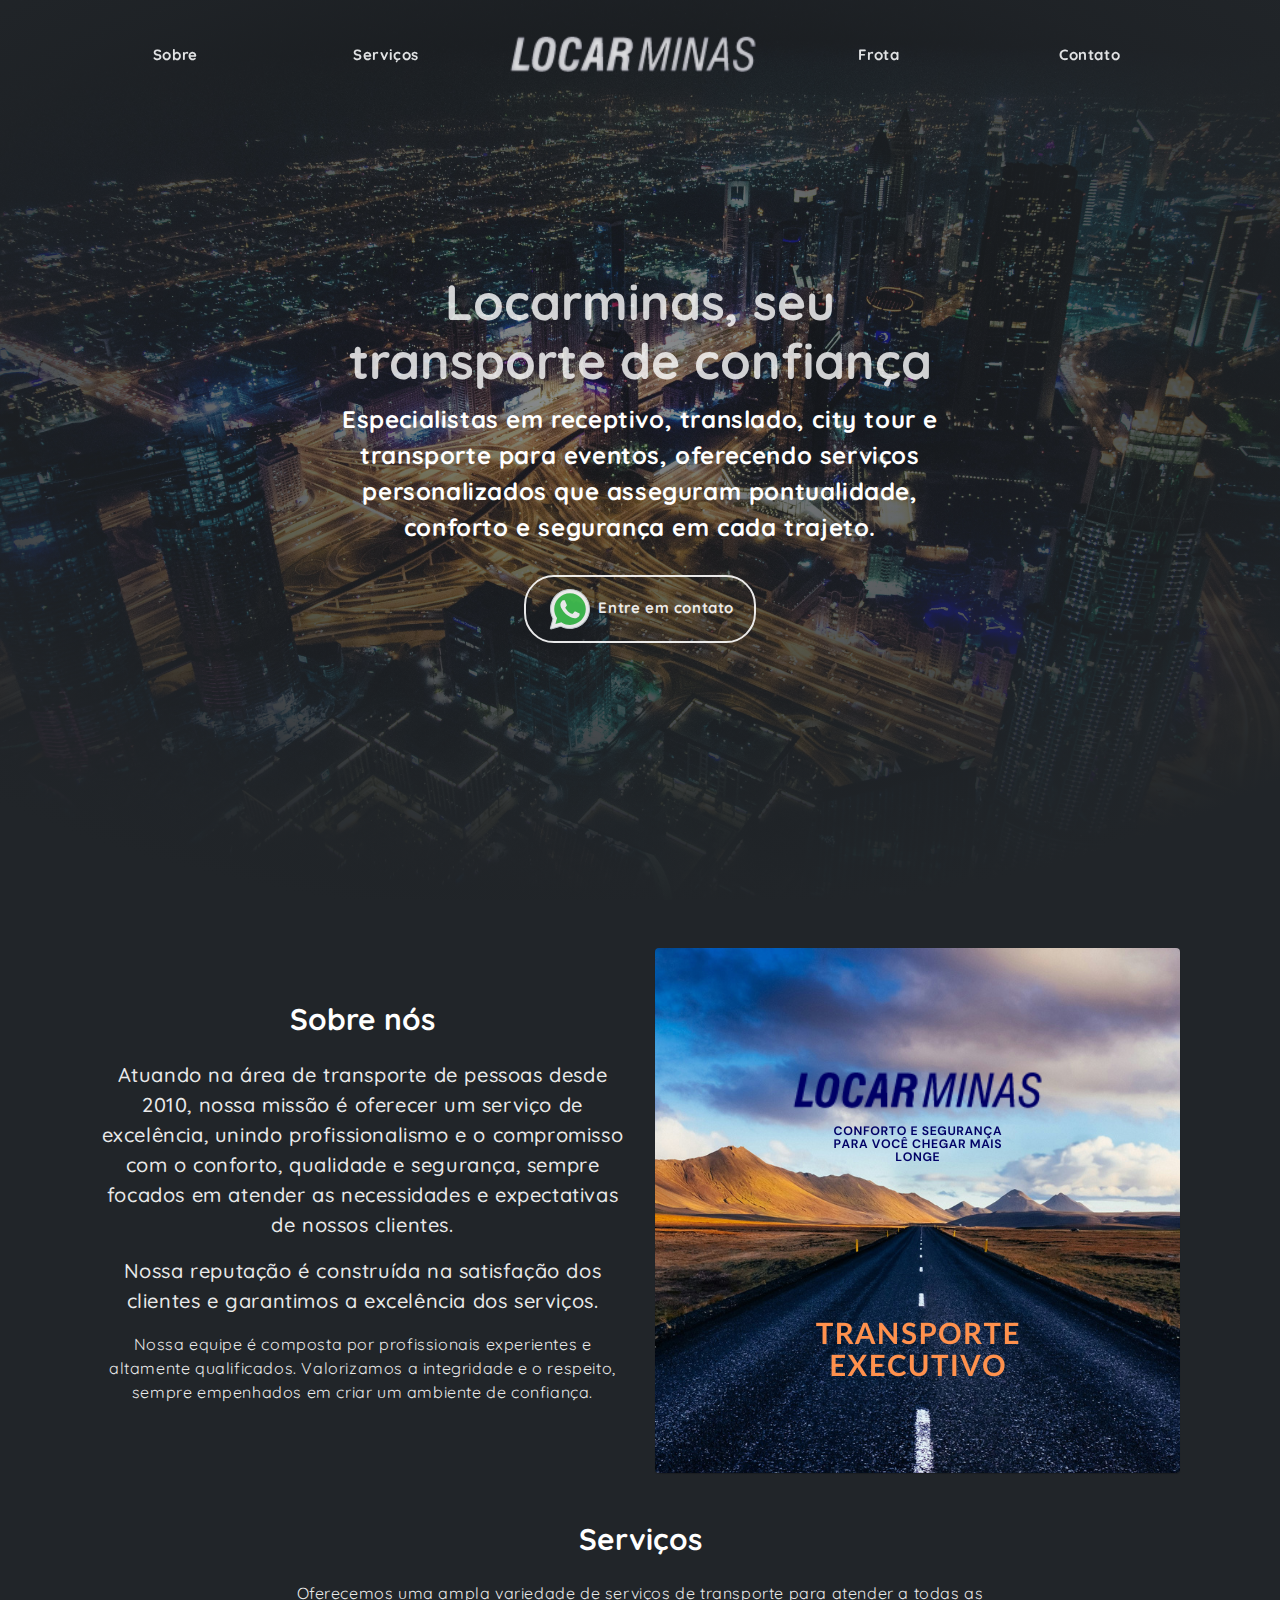
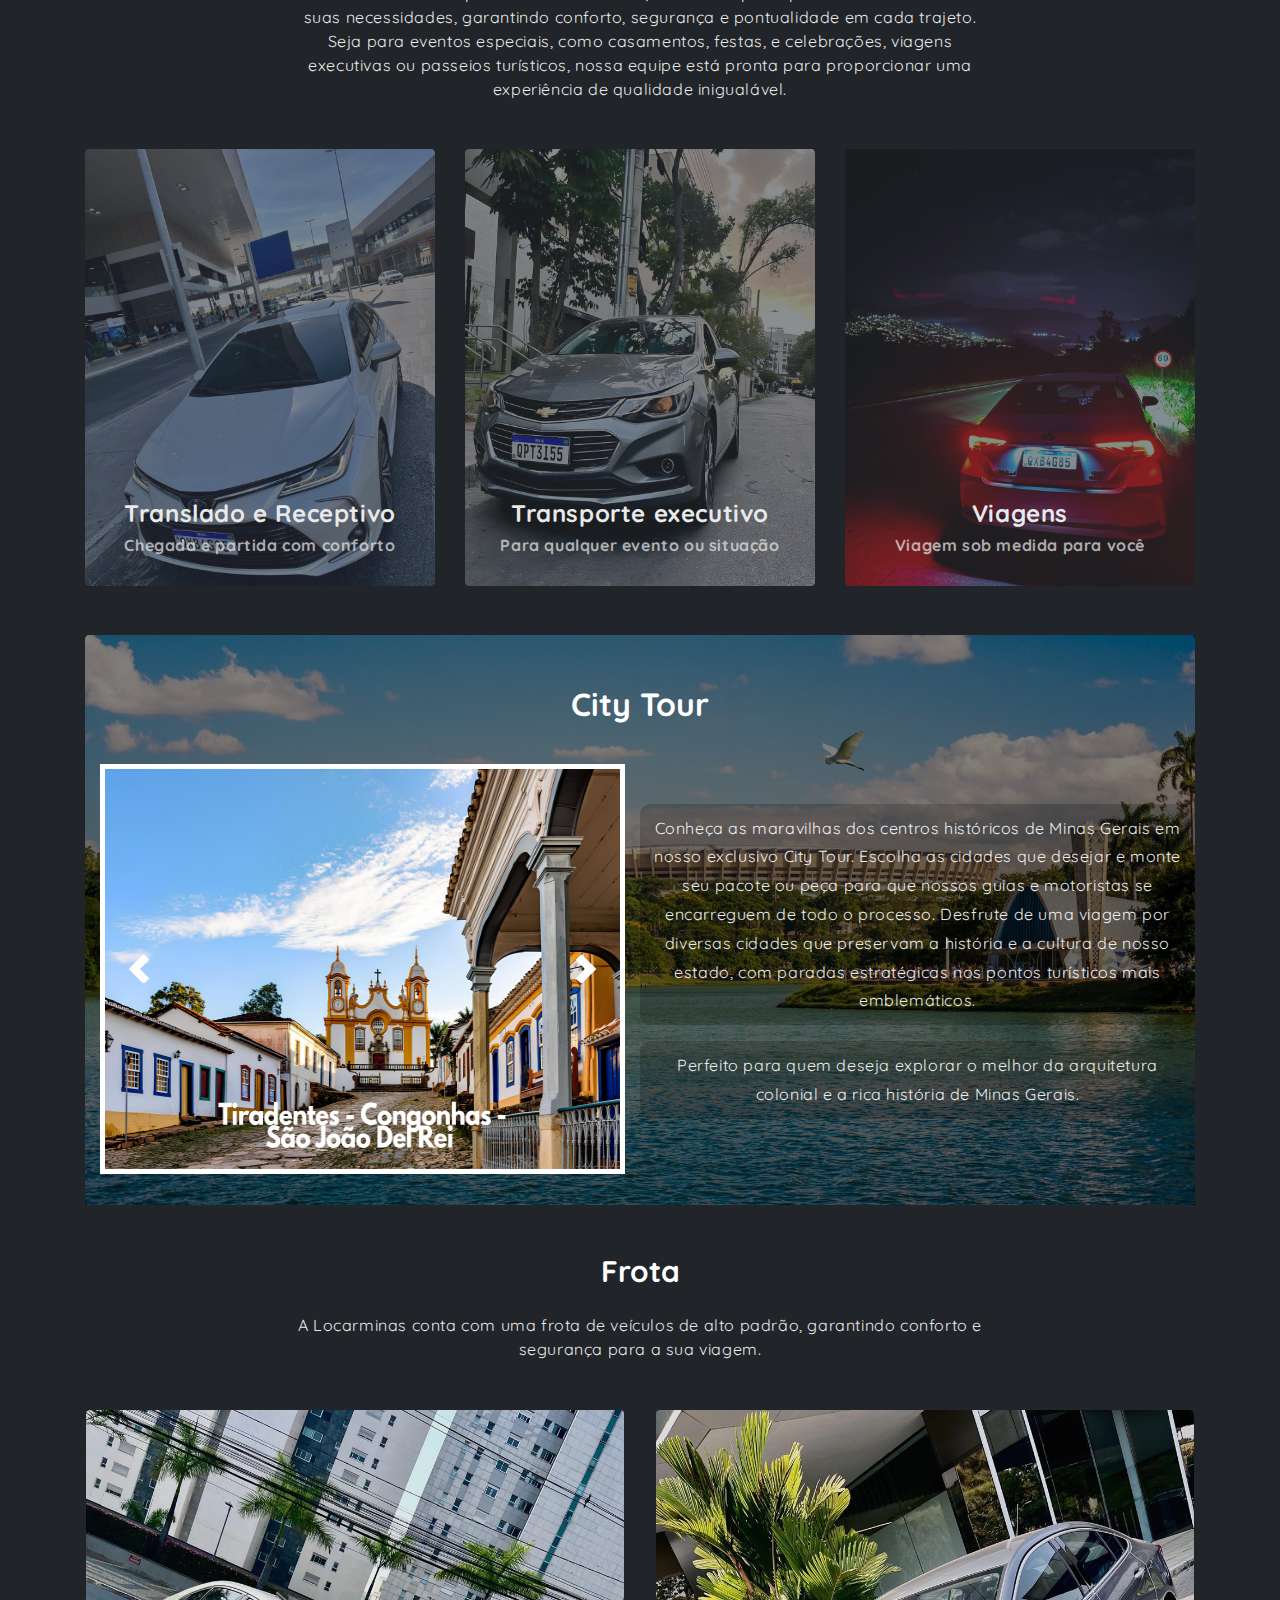
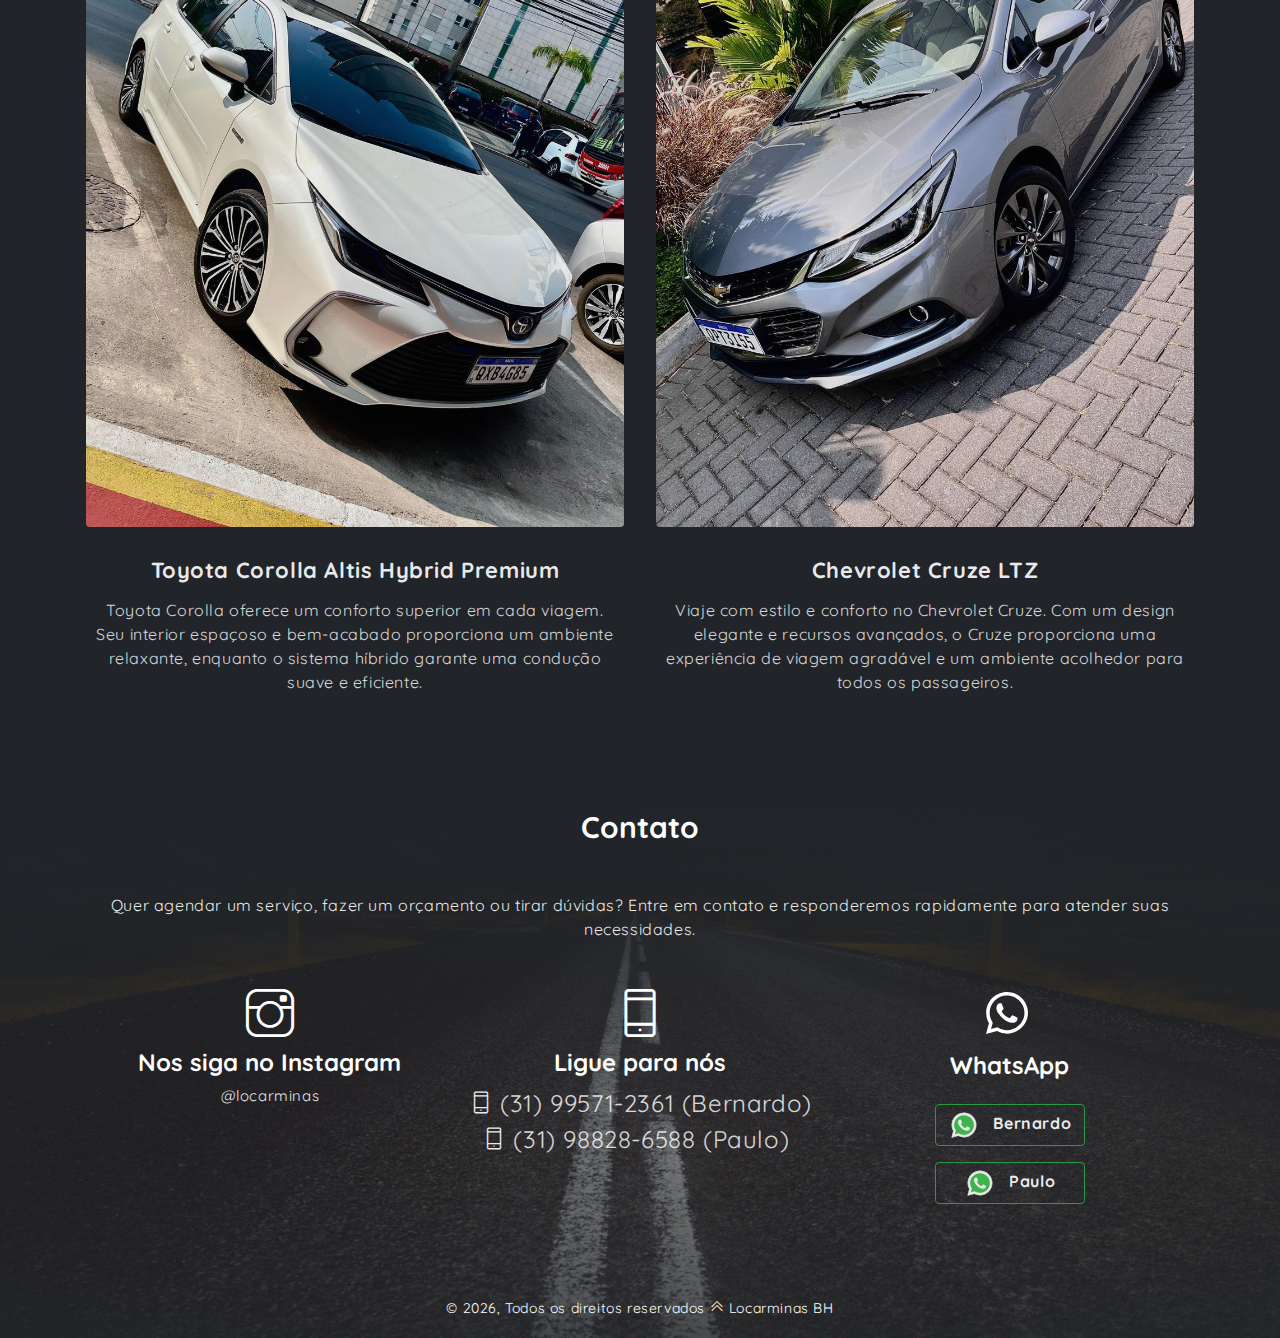
<file: public_html/index.html>
<!DOCTYPE html>
<html lang="pt-BR">
<head>
	<meta charset="utf-8">
    <meta http-equiv=X-UA-Compatible content="IE=edge">
    <meta name="viewport" content="width=device-width, initial-scale=1, shrink-to-fit=no">
    <meta name="keywords" content="locarminas, transporte executivo, transporte particular, motorista particular, city tour bh, traslado confins, transporte aeroporto, transfer, motorista para eventos, transporte confins" />
	<meta name="Description" content="Transporte executivo e city tour especializado. Oferecemos traslados de executivos e turistas com conforto, segurança e pontualidade. Reserve seu transporte VIP com a Locarminas" />
    <meta name="author" content="github.com/gtkmk">
    <title>Locarminas - Transporte executivo</title>
    <link rel="icon" href="assets/imgs/lm-icon.ico" type="image/x-icon">

    <link rel="stylesheet" href="assets/vendors/themify-icons/css/themify-icons.css">
	<link rel="stylesheet" href="assets/css/dorang.css">

    <script async src="https://www.googletagmanager.com/gtag/js?id=G-SNZJ6KJCP7"></script>
    <script>
        window.dataLayer = window.dataLayer || [];
        function gtag(){dataLayer.push(arguments);}
        gtag('js', new Date());
        gtag('config', 'G-SNZJ6KJCP7');
    </script>

    <!-- Google tag (gtag.js) Google Ads -->
    <script 
        async src="https://www.googletagmanager.com/gtag/js?id=AW-1034207457">
    </script>

    <script>
        window.dataLayer = window.dataLayer || [];
        function gtag(){dataLayer.push(arguments);}
        gtag('js', new Date());

        gtag('config', 'AW-1034207457');
    </script>

    <!-- Google tag (gtag.js) Analytics -->
    <script async src="https://www.googletagmanager.com/gtag/js?id=G-1V9GN4H3F7"></script>
    <script>
        window.dataLayer = window.dataLayer || [];
        function gtag(){dataLayer.push(arguments);}
        gtag('js', new Date());

        gtag('config', 'G-1V9GN4H3F7');
    </script>

    <script type="application/ld+json">
        {
            "@context": "https://schema.org",
            "@type": "TaxiService",
            "name": "Locarminas",
            "url": "https://locarminas.com.br",
            "logo": "https://locarminas.com.br/assets/imgs/logo.png",
            "sameAs": [
                "https://www.instagram.com/locarminas"
            ],
            "description": "Locarminas oferece transporte particular e executivo de alta qualidade em Minas Gerais, incluindo transfer para aeroportos, city tours e eventos. Nossa alternativa ao Uber particular garante conforto, pontualidade e motoristas experientes para uma experiência de viagem superior.",
            "serviceType": "Transporte executivo, city tour, traslado, transporte para eventos",
            "areaServed": {
                "@type": "Place",
                "name": "Minas Gerais, Brasil",
                "geo": {
                    "@type": "GeoCircle",
                    "geoMidpoint": {
                        "@type": "GeoCoordinates",
                        "latitude": "-19.8157",
                        "longitude": "-43.9542"
                    },
                    "geoRadius": "500"
                }
            }
        }
    </script>
</head>
<body data-spy="scroll" data-target=".navbar" data-offset="40" id="home" class="dark-theme">
    <nav class="page-navbar desktop-menu" data-spy="affix" data-offset-top="10">
        <ul class="nav-navbar container">
            <li class="nav-item"><a id="menu-sobre" href="#about-us" class="nav-link">Sobre</a></li>
            <li class="nav-item"><a id="menu-servicos" href="#services" class="nav-link">Serviços</a></li>
            <li class="nav-item"><a href="#" class="nav-link"><img src="assets/imgs/logo.png" alt="Locarminas, logo da empresa" style="height: auto; width: 250px;"></a></li>
            <li class="nav-item"><a id="menu-frota" href="#fleet" class="nav-link">Frota</a></li>
            <li class="nav-item"><a id="menu-contato" href="#contact" class="nav-link">Contato</a></li>
        </ul>
    </nav>

    <nav class="page-navbar mobile-menu" data-spy="affix" data-offset-top="10">
        <div class="logo">
            <img src="assets/imgs/logo.png" alt="Locarminas, logo da empresa" style="height: auto; width: 250px;">
        </div>
        <nav class="nav-links">
            <ul class="nav-navbar container">
                <li class="nav-item"><a id="menu-sobre" href="#about-us" class="nav-link bottom-line">Sobre</a></li>
                <li class="nav-item"><a id="menu-servicos" href="#services" class="nav-link bottom-line">Serviços</a></li>
                <li class="nav-item"><a id="menu-frota" href="#fleet" class="nav-link bottom-line">Frota</a></li>
                <li class="nav-item"><a id="menu-contato" href="#contact" class="nav-link">Contato</a></li>
            </ul>
        </nav>
        <button class="menu-toggle" aria-label="Menu">
            &#9776;
        </button>
    </nav>

    <!-- Removing theme selector -->
    <!-- <div class="theme-selector">
        <a href="javascript:void(0)" class="spinner">
            <i class="ti-paint-bucket"></i>
        </a>
        <div class="body">
            <a href="javascript:void(0)" class="light"></a>
            <a href="javascript:void(0)" class="dark"></a>
        </div>
    </div>   -->

    <header class="header">
        <div class="overlay"></div>
        <div class="header-content">
            <h1 class="header-title">Locarminas, seu transporte de confiança</h1>
            <p class="header-subtitle">Especialistas em receptivo, translado, city tour e transporte para eventos, oferecendo
                serviços personalizados que asseguram pontualidade, conforto e segurança em cada trajeto.
            </p>

            <a id="btn-contato-whatsapp" class="btn btn-theme-color modal-toggle" href="#contact" data-target="open-whatsapp">
                <img src="assets/imgs/whatsapp-icon.svg" alt="Ícone do WhatsApp" style="width: 48px; height: 48px;">
                Entre em contato
            </a>

        </div>
    </header>

    <div class="container page-container">
        <section id="about-us" class="about-us-section py-5">
            <div class="container">
              <div class="row align-items-center">
                <div class="col-lg-6 mb-4 mb-lg-0">
                    <h6 class="title mb-4">Sobre nós</h6>
                    <p class="lead">Atuando na área de transporte de pessoas desde 2010, nossa missão é oferecer um serviço de excelência, unindo
                        profissionalismo e o compromisso com o conforto, qualidade e segurança, sempre focados em atender as necessidades
                        e expectativas de nossos clientes.</p>
                    <p class="lead">Nossa reputação é construída na satisfação dos clientes e garantimos a excelência dos serviços.</p>
                    <p class="fs-1">Nossa equipe é composta por profissionais experientes e altamente qualificados. Valorizamos a integridade e o respeito,
                        sempre empenhados em criar um ambiente de confiança.</p>
                </div>
                <div class="col-lg-6">
                  <img src="assets/imgs/about-us.png" class="img-fluid rounded shadow" alt="Imagem demonstrativa da sessão 'Sobre Nós' da empresa Locarminas">
                </div>
              </div>
            </div>
        </section>

        <div class="col-md-10 col-lg-8 m-auto" id="services">
            <h6 class="title mb-4">Serviços</h6>
            <p class="mb-5 fs-1">Oferecemos uma ampla variedade de serviços de transporte para atender a todas as suas necessidades, garantindo
            conforto, segurança e pontualidade em cada trajeto. Seja para eventos especiais, como casamentos, festas, e celebrações, viagens
            executivas ou passeios turísticos, nossa equipe está pronta para proporcionar uma experiência de qualidade inigualável.</p>
        </div>  

        <div class="row mb-4">
            <div class="col-md-4">
                <a href="javascript:void(0)" class="overlay-img">
                    <img src="assets/imgs/receptivo.jpg" alt="Imagem do carro modelo Corolla fornece trasnporte receptivo">  
                    <div class="overlay"></div> 
                    <div class="des">
                        <h2 class="title">Translado e Receptivo</h2>
                        <h6 class="subtitle">Chegada e partida com conforto</p>
                        <p class="fs-1">Seja recebido com cortesia e transportado com segurança para seu próximo destino. Nosso serviço de receptivo
                        é projetado para proporcionar uma experiência de chegada ou partida sem complicações.</p>
                    </div>          
                </a>
            </div>
            <div class="col-md-4">
                <a href="javascript:void(0)" class="overlay-img">
                    <img src="assets/imgs/executivo.jpg" alt="Imagem do carro modelo Cruze fornecendo trasnporte executivo">  
                    <div class="overlay"></div> 
                    <div class="des">
                        <h2 class="title">Transporte executivo</h2>
                        <h6 class="subtitle">Para qualquer evento ou situação</p>
                        <p class="fs-1">Perfeito para reuniões de negócios ou ocasiões especiais, nosso serviço de transporte executivo combina 
                        sofisticação com praticidade, garantindo uma viagem tranquila e eficiente.</p>
                    </div>          
                </a>
            </div>
            <div class="col-md-4">
                <a href="javascript:void(0)" class="overlay-img">
                    <img src="assets/imgs/viagem.jpg" alt="Imagem do carro da frota Locarminas em uma estrada">  
                    <div class="overlay"></div> 
                    <div class="des">
                        <h2 class="title">Viagens</h2>
                        <h6 class="subtitle">Viagem sob medida para você</p>
                        <p class="fs-1">Quer seja uma viagem curta ou longa, nosso serviço oferece a combinação perfeita de conforto, segurança e privacidade.
                        Relaxe e aproveite a jornada enquanto cuidamos do resto.</p>
                    </div>          
                </a>
            </div>          
        </div>

        <section class="city-tour-section">
            <div class="container">
                <h2 class="city-tour-title">City Tour</h2>
                <div class="row">
                    <div class="col-md-6">
                        <div id="cityTourCarousel" class="carousel slide" data-bs-ride="carousel">
                            <div class="carousel-inner">
                            <div class="carousel-item active">
                                <img src="assets/imgs/tiradentes.jpg" alt="Imagem do centro histórico de Tiradentes" class="d-block w-100 city-tour-img">
                            </div>
                            <div class="carousel-item">
                                <img src="assets/imgs/ouropreto.jpg" alt="Imagem do centro histórico de Tiradentes" class="d-block w-100 city-tour-img">
                            </div>
                            <div class="carousel-item">
                                <img src="assets/imgs/diamantina.jpg" alt="Imagem do centro histórico de Diamantina" class="d-block w-100 city-tour-img">
                            </div>
                            <div class="carousel-item">
                                <img src="assets/imgs/santuario_caraca.jpg" alt="Imagem do Santuário do Caraça" class="d-block w-100 city-tour-img">
                            </div>
                            </div>
                            <button class="carousel-control-prev" type="button" aria-label="Slide anterior" data-bs-target="#cityTourCarousel" data-bs-slide="prev">
                            <span class="carousel-control-prev-icon" aria-hidden="true"></span>
                            </button>
                            <button class="carousel-control-next" type="button" aria-label="Próximo slide" data-bs-target="#cityTourCarousel" data-bs-slide="next">
                            <span class="carousel-control-next-icon" aria-hidden="true"></span>
                            </button>
                        </div>
                    </div>
                    <div class="col-md-6 city-tour-description">
                    <p class="city-tour-text">
                        Conheça as maravilhas dos centros históricos de Minas Gerais em nosso exclusivo City Tour.
                        Escolha as cidades que desejar e monte seu pacote ou peça para que nossos guias e motoristas se 
                        encarreguem de todo o processo. Desfrute de uma viagem por diversas cidades que preservam a história
                        e a cultura de nosso estado, com paradas estratégicas nos pontos turísticos mais emblemáticos.
                    </p>
                    <p class="city-tour-text">
                        Perfeito para quem deseja explorar o melhor da arquitetura colonial e a rica história de Minas Gerais.
                    </p>
                    </div>
              </div>
            </div>
          </section>

        <section class="mt-5" id="fleet">
            <div class="col-md-10 col-lg-8 m-auto">
                <h6 class="title mb-4">Frota</h6>
                <p class="mb-5 fs-1">A Locarminas conta com uma frota de veículos de alto padrão, garantindo conforto e segurança para a sua viagem.</p>
            </div>

            <div class="row mb-5">
                <div class="col-md-6">
                    <a class="card no-link-style">
                        <img src="assets/imgs/corolla.jpeg" class="card-img" alt="Toyota Corolla Altis Hybrid da frota Locarminas, transporte executivo de luxo">
                        <div class="card-body">
                            <h3 class="card-title">Toyota Corolla Altis Hybrid Premium</h3>
                            <p class="fs-1">Toyota Corolla oferece um conforto superior em cada viagem. Seu interior espaçoso e bem-acabado
                            proporciona um ambiente relaxante, enquanto o sistema híbrido garante uma condução suave e eficiente.</p>
                        </div>                  
                    </a>
                </div>  
                <div class="col-md-6">
                    <a class="card no-link-style">
                        <img src="assets/imgs/cruze.jpeg" class="card-img" alt="Chevrolet Cruze da frota Locarminas, transporte executivo de luxo">
                        <div class="card-body">
                            <h3 class="card-title">Chevrolet Cruze LTZ</h3>
                            <p class="fs-1">Viaje com estilo e conforto no Chevrolet Cruze. Com um design elegante e recursos avançados,
                            o Cruze proporciona uma experiência de viagem agradável e um ambiente acolhedor para todos os passageiros.</p>
                        </div>                  
                    </a>
                </div>  
            </div>
        </section>
    </div>

    <div class="contact-section">
        <div class="overlay"></div>
        <div class="container" id="contact">
            <div class="col-md-12 col-lg-12 m-auto">
                <h6 class="title mb-2">Contato</h6>
                <p class="mb-5 mt-5 fs-1">Quer agendar um serviço, fazer um orçamento ou tirar dúvidas? Entre em contato e responderemos rapidamente para atender suas necessidades.</p>

                <div class="row">
                    <div id="btn-instagram" class="col-md-4 mb-4 text-center instagram-div" onclick="window.open('https://www.instagram.com/locarminas/', '_blank');" style="cursor: pointer;">
                        <i class="ti-instagram" style="font-size: 48px;"></i>
                        <h4 class="mt-2">Nos siga no Instagram</h4>
                        <p>@locarminas</p>
                    </div>

                    <div class="col-md-4 mb-4 text-center">
                        <i class="ti-mobile" style="font-size: 48px;"></i>
                        <h4 class="mt-2">Ligue para nós</h4>
                        <p style="font-size: 24px; white-space: nowrap;">
                            <i class="ti-mobile" style="font-size: 22px;"></i>
                            <a href="tel:+5531995712361">(31) 99571-2361 (Bernardo)</a><br>
                            <i class="ti-mobile" style="font-size: 22px;"></i>
                            <a href="tel:+5531988286588">(31) 98828-6588 (Paulo) ㅤ</a><br>
                        </p>
                    </div>
    
                    <div id="btn-contato-whatsapp" class="col-md-4 mb-4 text-center">
                        <i class="whatsapp-icon"></i>
                        <h4 class="mt-2">WhatsApp</h4>                            
                        <a class="btn btn-success mt-3 whatsapp-btn" href="https://wa.me/553195712361?text=Olá,%20gostaria%20de%20saber%20mais%20sobre%20os%20serviços%20oferecidos%20pela%20Locarminas." target="_blank">
                            <img src="assets/imgs/whatsapp-icon.svg" alt="Ícone do WhatsApp"  style="width: 30px; height: 30px;">
                            Bernardo
                        </a>
                        <br>
                        <a class="btn btn-success mt-3 whatsapp-btn" href="https://wa.me/553188286588?text=Olá,%20gostaria%20de%20saber%20mais%20sobre%20os%20serviços%20oferecidos%20pela%20Locarminas." target="_blank">
                            <img src="assets/imgs/whatsapp-icon.svg" alt="Ícone do WhatsApp"  style="width: 30px; height: 30px;">
                            Paulo
                        </a>
                    </div>
                </div>
            </div>

            <footer class="footer">
                <p class="infos">&copy; <script>document.write(new Date().getFullYear())</script>, Todos os direitos reservados <i class="ti-angle-double-up"></i> Locarminas BH</p>       
            </footer>
        </div>
    </div>
</div>

    <!-- core  -->
    <script src="assets/vendors/jquery/jquery-3.4.1.js"></script>
    <script src="assets/vendors/bootstrap/bootstrap.bundle.js"></script>

    <!-- bootstrap affix -->
    <script src="assets/vendors/bootstrap/bootstrap.affix.js"></script>

    <!-- Dorang js -->
    <script src="assets/js/dorang.js"></script>

</body>
</html>
</file>
<file: public_html/assets/vendors/themify-icons/css/themify-icons.css>
@font-face {
	font-family: 'themify';
	src:url("../fonts/themify.eot?-fvbane");
	src:url("../fonts/themify.eot?#iefix-fvbane") format("embedded-opentype"),
		url("../fonts/themify.woff?-fvbane") format("woff"),
		url("../fonts/themify.ttf?-fvbane") format("truetype"),
		url("../fonts/themify.svg?-fvbane#themify") format("svg");
	font-weight: normal;
	font-style: normal;
}

[class^="ti-"], [class*=" ti-"] {
	font-family: 'themify';
	speak: none;
	font-style: normal;
	font-weight: normal;
	font-variant: normal;
	text-transform: none;
	line-height: 1;

	/* Better Font Rendering =========== */
	-webkit-font-smoothing: antialiased;
	-moz-osx-font-smoothing: grayscale;
}

.ti-wand:before {
	content: "\e600";
}
.ti-volume:before {
	content: "\e601";
}
.ti-user:before {
	content: "\e602";
}
.ti-unlock:before {
	content: "\e603";
}
.ti-unlink:before {
	content: "\e604";
}
.ti-trash:before {
	content: "\e605";
}
.ti-thought:before {
	content: "\e606";
}
.ti-target:before {
	content: "\e607";
}
.ti-tag:before {
	content: "\e608";
}
.ti-tablet:before {
	content: "\e609";
}
.ti-star:before {
	content: "\e60a";
}
.ti-spray:before {
	content: "\e60b";
}
.ti-signal:before {
	content: "\e60c";
}
.ti-shopping-cart:before {
	content: "\e60d";
}
.ti-shopping-cart-full:before {
	content: "\e60e";
}
.ti-settings:before {
	content: "\e60f";
}
.ti-search:before {
	content: "\e610";
}
.ti-zoom-in:before {
	content: "\e611";
}
.ti-zoom-out:before {
	content: "\e612";
}
.ti-cut:before {
	content: "\e613";
}
.ti-ruler:before {
	content: "\e614";
}
.ti-ruler-pencil:before {
	content: "\e615";
}
.ti-ruler-alt:before {
	content: "\e616";
}
.ti-bookmark:before {
	content: "\e617";
}
.ti-bookmark-alt:before {
	content: "\e618";
}
.ti-reload:before {
	content: "\e619";
}
.ti-plus:before {
	content: "\e61a";
}
.ti-pin:before {
	content: "\e61b";
}
.ti-pencil:before {
	content: "\e61c";
}
.ti-pencil-alt:before {
	content: "\e61d";
}
.ti-paint-roller:before {
	content: "\e61e";
}
.ti-paint-bucket:before {
	content: "\e61f";
}
.ti-na:before {
	content: "\e620";
}
.ti-mobile:before {
	content: "\e621";
}
.ti-minus:before {
	content: "\e622";
}
.ti-medall:before {
	content: "\e623";
}
.ti-medall-alt:before {
	content: "\e624";
}
.ti-marker:before {
	content: "\e625";
}
.ti-marker-alt:before {
	content: "\e626";
}
.ti-arrow-up:before {
	content: "\e627";
}
.ti-arrow-right:before {
	content: "\e628";
}
.ti-arrow-left:before {
	content: "\e629";
}
.ti-arrow-down:before {
	content: "\e62a";
}
.ti-lock:before {
	content: "\e62b";
}
.ti-location-arrow:before {
	content: "\e62c";
}
.ti-link:before {
	content: "\e62d";
}
.ti-layout:before {
	content: "\e62e";
}
.ti-layers:before {
	content: "\e62f";
}
.ti-layers-alt:before {
	content: "\e630";
}
.ti-key:before {
	content: "\e631";
}
.ti-import:before {
	content: "\e632";
}
.ti-image:before {
	content: "\e633";
}
.ti-heart:before {
	content: "\e634";
}
.ti-heart-broken:before {
	content: "\e635";
}
.ti-hand-stop:before {
	content: "\e636";
}
.ti-hand-open:before {
	content: "\e637";
}
.ti-hand-drag:before {
	content: "\e638";
}
.ti-folder:before {
	content: "\e639";
}
.ti-flag:before {
	content: "\e63a";
}
.ti-flag-alt:before {
	content: "\e63b";
}
.ti-flag-alt-2:before {
	content: "\e63c";
}
.ti-eye:before {
	content: "\e63d";
}
.ti-export:before {
	content: "\e63e";
}
.ti-exchange-vertical:before {
	content: "\e63f";
}
.ti-desktop:before {
	content: "\e640";
}
.ti-cup:before {
	content: "\e641";
}
.ti-crown:before {
	content: "\e642";
}
.ti-comments:before {
	content: "\e643";
}
.ti-comment:before {
	content: "\e644";
}
.ti-comment-alt:before {
	content: "\e645";
}
.ti-close:before {
	content: "\e646";
}
.ti-clip:before {
	content: "\e647";
}
.ti-angle-up:before {
	content: "\e648";
}
.ti-angle-right:before {
	content: "\e649";
}
.ti-angle-left:before {
	content: "\e64a";
}
.ti-angle-down:before {
	content: "\e64b";
}
.ti-check:before {
	content: "\e64c";
}
.ti-check-box:before {
	content: "\e64d";
}
.ti-camera:before {
	content: "\e64e";
}
.ti-announcement:before {
	content: "\e64f";
}
.ti-brush:before {
	content: "\e650";
}
.ti-briefcase:before {
	content: "\e651";
}
.ti-bolt:before {
	content: "\e652";
}
.ti-bolt-alt:before {
	content: "\e653";
}
.ti-blackboard:before {
	content: "\e654";
}
.ti-bag:before {
	content: "\e655";
}
.ti-move:before {
	content: "\e656";
}
.ti-arrows-vertical:before {
	content: "\e657";
}
.ti-arrows-horizontal:before {
	content: "\e658";
}
.ti-fullscreen:before {
	content: "\e659";
}
.ti-arrow-top-right:before {
	content: "\e65a";
}
.ti-arrow-top-left:before {
	content: "\e65b";
}
.ti-arrow-circle-up:before {
	content: "\e65c";
}
.ti-arrow-circle-right:before {
	content: "\e65d";
}
.ti-arrow-circle-left:before {
	content: "\e65e";
}
.ti-arrow-circle-down:before {
	content: "\e65f";
}
.ti-angle-double-up:before {
	content: "\e660";
}
.ti-angle-double-right:before {
	content: "\e661";
}
.ti-angle-double-left:before {
	content: "\e662";
}
.ti-angle-double-down:before {
	content: "\e663";
}
.ti-zip:before {
	content: "\e664";
}
.ti-world:before {
	content: "\e665";
}
.ti-wheelchair:before {
	content: "\e666";
}
.ti-view-list:before {
	content: "\e667";
}
.ti-view-list-alt:before {
	content: "\e668";
}
.ti-view-grid:before {
	content: "\e669";
}
.ti-uppercase:before {
	content: "\e66a";
}
.ti-upload:before {
	content: "\e66b";
}
.ti-underline:before {
	content: "\e66c";
}
.ti-truck:before {
	content: "\e66d";
}
.ti-timer:before {
	content: "\e66e";
}
.ti-ticket:before {
	content: "\e66f";
}
.ti-thumb-up:before {
	content: "\e670";
}
.ti-thumb-down:before {
	content: "\e671";
}
.ti-text:before {
	content: "\e672";
}
.ti-stats-up:before {
	content: "\e673";
}
.ti-stats-down:before {
	content: "\e674";
}
.ti-split-v:before {
	content: "\e675";
}
.ti-split-h:before {
	content: "\e676";
}
.ti-smallcap:before {
	content: "\e677";
}
.ti-shine:before {
	content: "\e678";
}
.ti-shift-right:before {
	content: "\e679";
}
.ti-shift-left:before {
	content: "\e67a";
}
.ti-shield:before {
	content: "\e67b";
}
.ti-notepad:before {
	content: "\e67c";
}
.ti-server:before {
	content: "\e67d";
}
.ti-quote-right:before {
	content: "\e67e";
}
.ti-quote-left:before {
	content: "\e67f";
}
.ti-pulse:before {
	content: "\e680";
}
.ti-printer:before {
	content: "\e681";
}
.ti-power-off:before {
	content: "\e682";
}
.ti-plug:before {
	content: "\e683";
}
.ti-pie-chart:before {
	content: "\e684";
}
.ti-paragraph:before {
	content: "\e685";
}
.ti-panel:before {
	content: "\e686";
}
.ti-package:before {
	content: "\e687";
}
.ti-music:before {
	content: "\e688";
}
.ti-music-alt:before {
	content: "\e689";
}
.ti-mouse:before {
	content: "\e68a";
}
.ti-mouse-alt:before {
	content: "\e68b";
}
.ti-money:before {
	content: "\e68c";
}
.ti-microphone:before {
	content: "\e68d";
}
.ti-menu:before {
	content: "\e68e";
}
.ti-menu-alt:before {
	content: "\e68f";
}
.ti-map:before {
	content: "\e690";
}
.ti-map-alt:before {
	content: "\e691";
}
.ti-loop:before {
	content: "\e692";
}
.ti-location-pin:before {
	content: "\e693";
}
.ti-list:before {
	content: "\e694";
}
.ti-light-bulb:before {
	content: "\e695";
}
.ti-Italic:before {
	content: "\e696";
}
.ti-info:before {
	content: "\e697";
}
.ti-infinite:before {
	content: "\e698";
}
.ti-id-badge:before {
	content: "\e699";
}
.ti-hummer:before {
	content: "\e69a";
}
.ti-home:before {
	content: "\e69b";
}
.ti-help:before {
	content: "\e69c";
}
.ti-headphone:before {
	content: "\e69d";
}
.ti-harddrives:before {
	content: "\e69e";
}
.ti-harddrive:before {
	content: "\e69f";
}
.ti-gift:before {
	content: "\e6a0";
}
.ti-game:before {
	content: "\e6a1";
}
.ti-filter:before {
	content: "\e6a2";
}
.ti-files:before {
	content: "\e6a3";
}
.ti-file:before {
	content: "\e6a4";
}
.ti-eraser:before {
	content: "\e6a5";
}
.ti-envelope:before {
	content: "\e6a6";
}
.ti-download:before {
	content: "\e6a7";
}
.ti-direction:before {
	content: "\e6a8";
}
.ti-direction-alt:before {
	content: "\e6a9";
}
.ti-dashboard:before {
	content: "\e6aa";
}
.ti-control-stop:before {
	content: "\e6ab";
}
.ti-control-shuffle:before {
	content: "\e6ac";
}
.ti-control-play:before {
	content: "\e6ad";
}
.ti-control-pause:before {
	content: "\e6ae";
}
.ti-control-forward:before {
	content: "\e6af";
}
.ti-control-backward:before {
	content: "\e6b0";
}
.ti-cloud:before {
	content: "\e6b1";
}
.ti-cloud-up:before {
	content: "\e6b2";
}
.ti-cloud-down:before {
	content: "\e6b3";
}
.ti-clipboard:before {
	content: "\e6b4";
}
.ti-car:before {
	content: "\e6b5";
}
.ti-calendar:before {
	content: "\e6b6";
}
.ti-book:before {
	content: "\e6b7";
}
.ti-bell:before {
	content: "\e6b8";
}
.ti-basketball:before {
	content: "\e6b9";
}
.ti-bar-chart:before {
	content: "\e6ba";
}
.ti-bar-chart-alt:before {
	content: "\e6bb";
}
.ti-back-right:before {
	content: "\e6bc";
}
.ti-back-left:before {
	content: "\e6bd";
}
.ti-arrows-corner:before {
	content: "\e6be";
}
.ti-archive:before {
	content: "\e6bf";
}
.ti-anchor:before {
	content: "\e6c0";
}
.ti-align-right:before {
	content: "\e6c1";
}
.ti-align-left:before {
	content: "\e6c2";
}
.ti-align-justify:before {
	content: "\e6c3";
}
.ti-align-center:before {
	content: "\e6c4";
}
.ti-alert:before {
	content: "\e6c5";
}
.ti-alarm-clock:before {
	content: "\e6c6";
}
.ti-agenda:before {
	content: "\e6c7";
}
.ti-write:before {
	content: "\e6c8";
}
.ti-window:before {
	content: "\e6c9";
}
.ti-widgetized:before {
	content: "\e6ca";
}
.ti-widget:before {
	content: "\e6cb";
}
.ti-widget-alt:before {
	content: "\e6cc";
}
.ti-wallet:before {
	content: "\e6cd";
}
.ti-video-clapper:before {
	content: "\e6ce";
}
.ti-video-camera:before {
	content: "\e6cf";
}
.ti-vector:before {
	content: "\e6d0";
}
.ti-themify-logo:before {
	content: "\e6d1";
}
.ti-themify-favicon:before {
	content: "\e6d2";
}
.ti-themify-favicon-alt:before {
	content: "\e6d3";
}
.ti-support:before {
	content: "\e6d4";
}
.ti-stamp:before {
	content: "\e6d5";
}
.ti-split-v-alt:before {
	content: "\e6d6";
}
.ti-slice:before {
	content: "\e6d7";
}
.ti-shortcode:before {
	content: "\e6d8";
}
.ti-shift-right-alt:before {
	content: "\e6d9";
}
.ti-shift-left-alt:before {
	content: "\e6da";
}
.ti-ruler-alt-2:before {
	content: "\e6db";
}
.ti-receipt:before {
	content: "\e6dc";
}
.ti-pin2:before {
	content: "\e6dd";
}
.ti-pin-alt:before {
	content: "\e6de";
}
.ti-pencil-alt2:before {
	content: "\e6df";
}
.ti-palette:before {
	content: "\e6e0";
}
.ti-more:before {
	content: "\e6e1";
}
.ti-more-alt:before {
	content: "\e6e2";
}
.ti-microphone-alt:before {
	content: "\e6e3";
}
.ti-magnet:before {
	content: "\e6e4";
}
.ti-line-double:before {
	content: "\e6e5";
}
.ti-line-dotted:before {
	content: "\e6e6";
}
.ti-line-dashed:before {
	content: "\e6e7";
}
.ti-layout-width-full:before {
	content: "\e6e8";
}
.ti-layout-width-default:before {
	content: "\e6e9";
}
.ti-layout-width-default-alt:before {
	content: "\e6ea";
}
.ti-layout-tab:before {
	content: "\e6eb";
}
.ti-layout-tab-window:before {
	content: "\e6ec";
}
.ti-layout-tab-v:before {
	content: "\e6ed";
}
.ti-layout-tab-min:before {
	content: "\e6ee";
}
.ti-layout-slider:before {
	content: "\e6ef";
}
.ti-layout-slider-alt:before {
	content: "\e6f0";
}
.ti-layout-sidebar-right:before {
	content: "\e6f1";
}
.ti-layout-sidebar-none:before {
	content: "\e6f2";
}
.ti-layout-sidebar-left:before {
	content: "\e6f3";
}
.ti-layout-placeholder:before {
	content: "\e6f4";
}
.ti-layout-menu:before {
	content: "\e6f5";
}
.ti-layout-menu-v:before {
	content: "\e6f6";
}
.ti-layout-menu-separated:before {
	content: "\e6f7";
}
.ti-layout-menu-full:before {
	content: "\e6f8";
}
.ti-layout-media-right-alt:before {
	content: "\e6f9";
}
.ti-layout-media-right:before {
	content: "\e6fa";
}
.ti-layout-media-overlay:before {
	content: "\e6fb";
}
.ti-layout-media-overlay-alt:before {
	content: "\e6fc";
}
.ti-layout-media-overlay-alt-2:before {
	content: "\e6fd";
}
.ti-layout-media-left-alt:before {
	content: "\e6fe";
}
.ti-layout-media-left:before {
	content: "\e6ff";
}
.ti-layout-media-center-alt:before {
	content: "\e700";
}
.ti-layout-media-center:before {
	content: "\e701";
}
.ti-layout-list-thumb:before {
	content: "\e702";
}
.ti-layout-list-thumb-alt:before {
	content: "\e703";
}
.ti-layout-list-post:before {
	content: "\e704";
}
.ti-layout-list-large-image:before {
	content: "\e705";
}
.ti-layout-line-solid:before {
	content: "\e706";
}
.ti-layout-grid4:before {
	content: "\e707";
}
.ti-layout-grid3:before {
	content: "\e708";
}
.ti-layout-grid2:before {
	content: "\e709";
}
.ti-layout-grid2-thumb:before {
	content: "\e70a";
}
.ti-layout-cta-right:before {
	content: "\e70b";
}
.ti-layout-cta-left:before {
	content: "\e70c";
}
.ti-layout-cta-center:before {
	content: "\e70d";
}
.ti-layout-cta-btn-right:before {
	content: "\e70e";
}
.ti-layout-cta-btn-left:before {
	content: "\e70f";
}
.ti-layout-column4:before {
	content: "\e710";
}
.ti-layout-column3:before {
	content: "\e711";
}
.ti-layout-column2:before {
	content: "\e712";
}
.ti-layout-accordion-separated:before {
	content: "\e713";
}
.ti-layout-accordion-merged:before {
	content: "\e714";
}
.ti-layout-accordion-list:before {
	content: "\e715";
}
.ti-ink-pen:before {
	content: "\e716";
}
.ti-info-alt:before {
	content: "\e717";
}
.ti-help-alt:before {
	content: "\e718";
}
.ti-headphone-alt:before {
	content: "\e719";
}
.ti-hand-point-up:before {
	content: "\e71a";
}
.ti-hand-point-right:before {
	content: "\e71b";
}
.ti-hand-point-left:before {
	content: "\e71c";
}
.ti-hand-point-down:before {
	content: "\e71d";
}
.ti-gallery:before {
	content: "\e71e";
}
.ti-face-smile:before {
	content: "\e71f";
}
.ti-face-sad:before {
	content: "\e720";
}
.ti-credit-card:before {
	content: "\e721";
}
.ti-control-skip-forward:before {
	content: "\e722";
}
.ti-control-skip-backward:before {
	content: "\e723";
}
.ti-control-record:before {
	content: "\e724";
}
.ti-control-eject:before {
	content: "\e725";
}
.ti-comments-smiley:before {
	content: "\e726";
}
.ti-brush-alt:before {
	content: "\e727";
}
.ti-youtube:before {
	content: "\e728";
}
.ti-vimeo:before {
	content: "\e729";
}
.ti-twitter:before {
	content: "\e72a";
}
.ti-time:before {
	content: "\e72b";
}
.ti-tumblr:before {
	content: "\e72c";
}
.ti-skype:before {
	content: "\e72d";
}
.ti-share:before {
	content: "\e72e";
}
.ti-share-alt:before {
	content: "\e72f";
}
.ti-rocket:before {
	content: "\e730";
}
.ti-pinterest:before {
	content: "\e731";
}
.ti-new-window:before {
	content: "\e732";
}
.ti-microsoft:before {
	content: "\e733";
}
.ti-list-ol:before {
	content: "\e734";
}
.ti-linkedin:before {
	content: "\e735";
}
.ti-layout-sidebar-2:before {
	content: "\e736";
}
.ti-layout-grid4-alt:before {
	content: "\e737";
}
.ti-layout-grid3-alt:before {
	content: "\e738";
}
.ti-layout-grid2-alt:before {
	content: "\e739";
}
.ti-layout-column4-alt:before {
	content: "\e73a";
}
.ti-layout-column3-alt:before {
	content: "\e73b";
}
.ti-layout-column2-alt:before {
	content: "\e73c";
}
.ti-instagram:before {
	content: "\e73d";
}
.ti-google:before {
	content: "\e73e";
}
.ti-github:before {
	content: "\e73f";
}
.ti-flickr:before {
	content: "\e740";
}
.ti-facebook:before {
	content: "\e741";
}
.ti-dropbox:before {
	content: "\e742";
}
.ti-dribbble:before {
	content: "\e743";
}
.ti-apple:before {
	content: "\e744";
}
.ti-android:before {
	content: "\e745";
}
.ti-save:before {
	content: "\e746";
}
.ti-save-alt:before {
	content: "\e747";
}
.ti-yahoo:before {
	content: "\e748";
}
.ti-wordpress:before {
	content: "\e749";
}
.ti-vimeo-alt:before {
	content: "\e74a";
}
.ti-twitter-alt:before {
	content: "\e74b";
}
.ti-tumblr-alt:before {
	content: "\e74c";
}
.ti-trello:before {
	content: "\e74d";
}
.ti-stack-overflow:before {
	content: "\e74e";
}
.ti-soundcloud:before {
	content: "\e74f";
}
.ti-sharethis:before {
	content: "\e750";
}
.ti-sharethis-alt:before {
	content: "\e751";
}
.ti-reddit:before {
	content: "\e752";
}
.ti-pinterest-alt:before {
	content: "\e753";
}
.ti-microsoft-alt:before {
	content: "\e754";
}
.ti-linux:before {
	content: "\e755";
}
.ti-jsfiddle:before {
	content: "\e756";
}
.ti-joomla:before {
	content: "\e757";
}
.ti-html5:before {
	content: "\e758";
}
.ti-flickr-alt:before {
	content: "\e759";
}
.ti-email:before {
	content: "\e75a";
}
.ti-drupal:before {
	content: "\e75b";
}
.ti-dropbox-alt:before {
	content: "\e75c";
}
.ti-css3:before {
	content: "\e75d";
}
.ti-rss:before {
	content: "\e75e";
}
.ti-rss-alt:before {
	content: "\e75f";
}
</file>
